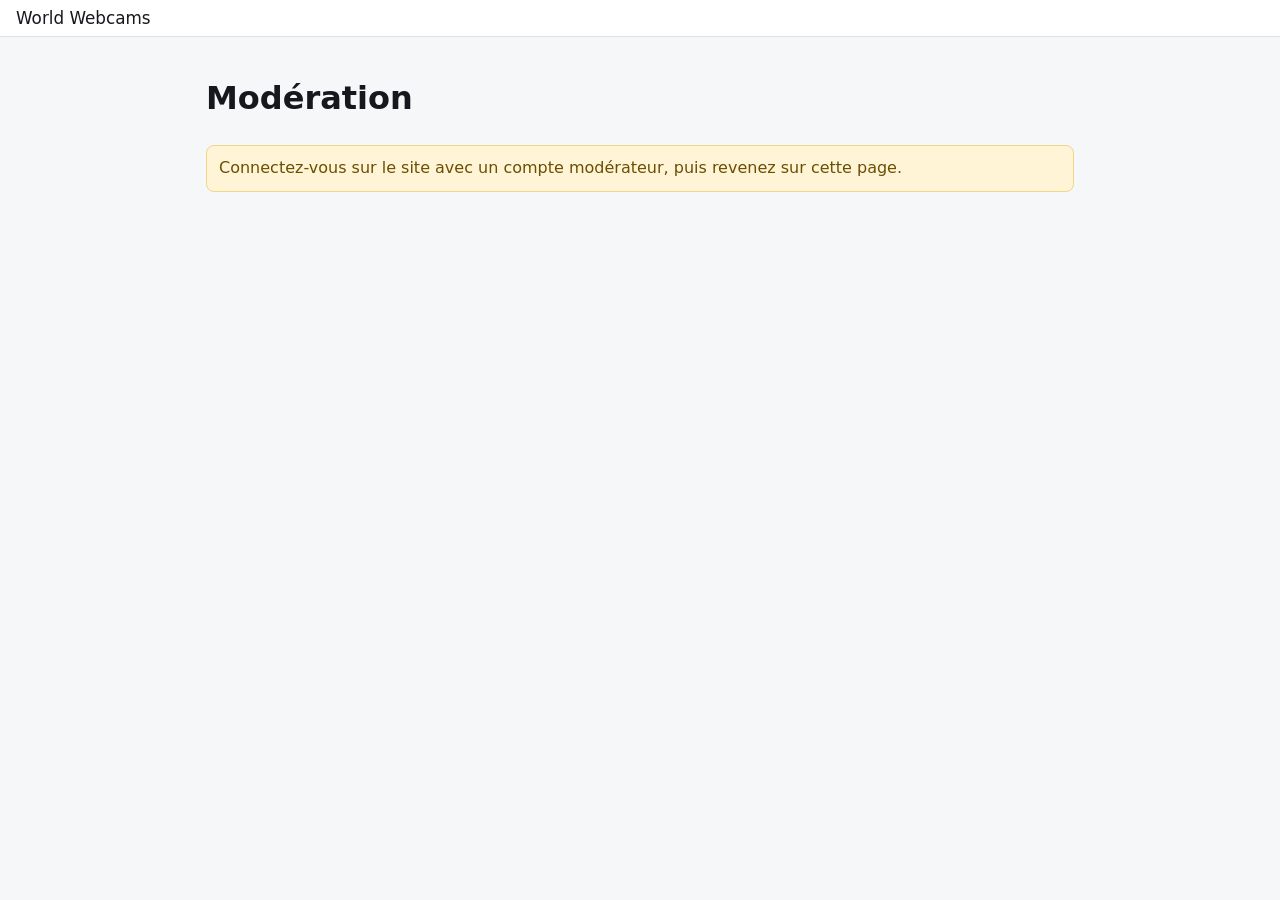
<file: web/admin.html>
<!doctype html>
<html lang="fr">
<head>
  <meta charset="utf-8">
  <meta name="viewport" content="width=device-width, initial-scale=1">
  <title>Modération</title>
  <link rel="stylesheet" href="style.css">
</head>
<body class="doc">
  <header>
    <a class="logo" href="./">World Webcams</a>
    <span class="muted" id="who"></span>
  </header>
  <main class="doc-body admin">
    <h1>Modération</h1>
    <p id="denied" class="todo" hidden>Connectez-vous sur le site avec un compte modérateur, puis revenez sur cette page.</p>

    <section id="panels" hidden>
      <h2>Sources</h2>
      <p class="muted">Désactiver une source masque ses webcams (sauf si une autre source active les recense aussi),
        retire ses lecteurs et arrête sa collecte. Rien n'est supprimé : on peut la réactiver à tout moment.</p>
      <table id="sources"></table>

      <h2>Demandes de retrait <span class="count" id="removals-count"></span></h2>
      <div id="removals" class="cards"></div>

      <h2>Webcams en attente <span class="count" id="pending-count"></span></h2>
      <p class="muted">Webcams proposées par les utilisateurs, ou masquées par une demande de retrait.</p>
      <div id="pending" class="cards"></div>

      <h2>Sites bloqués</h2>
      <form id="block-form" class="inline-form">
        <input name="url" placeholder="exemple.com ou https://exemple.com/webcam" required>
        <input name="reason" placeholder="Raison (optionnel)">
        <button class="primary">Bloquer</button>
      </form>
      <table id="blocked"></table>
    </section>
  </main>
  <div id="toast" class="toast" hidden></div>
  <script src="admin.js"></script>
</body>
</html>
</file>
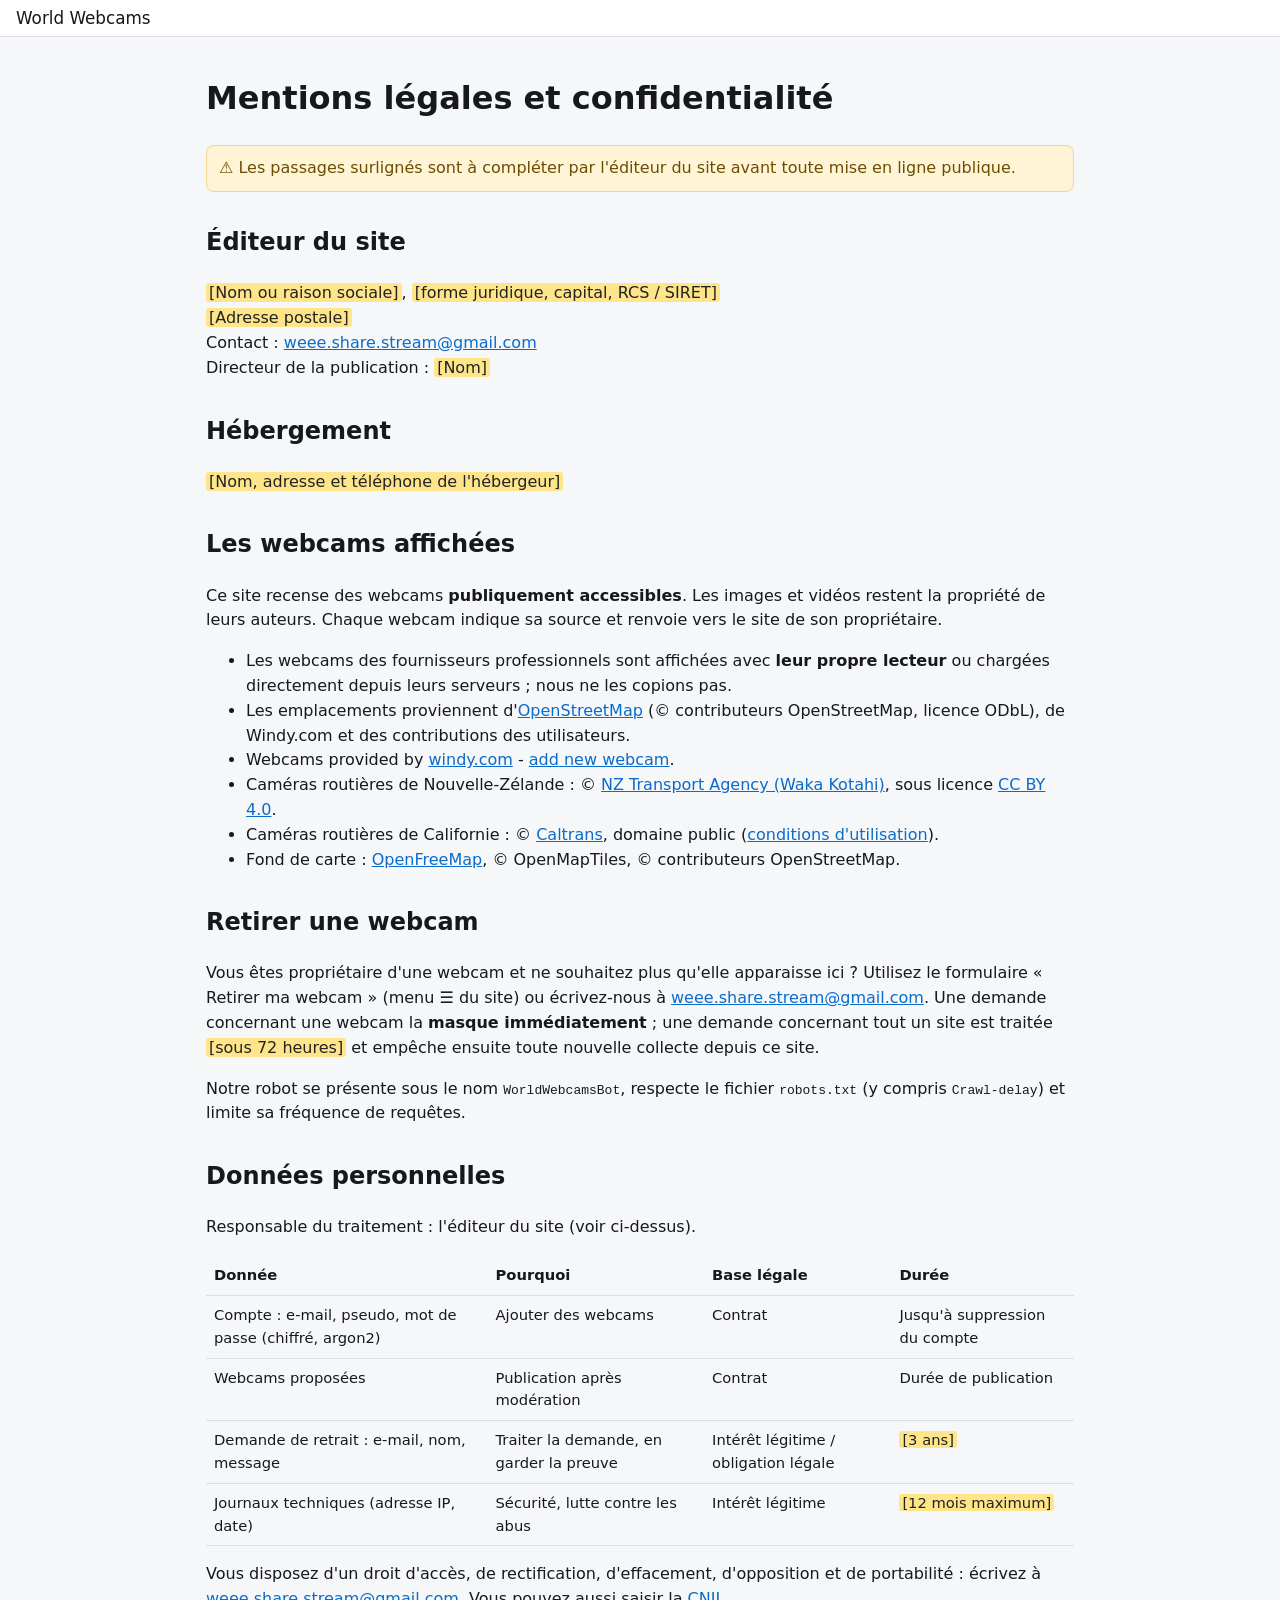
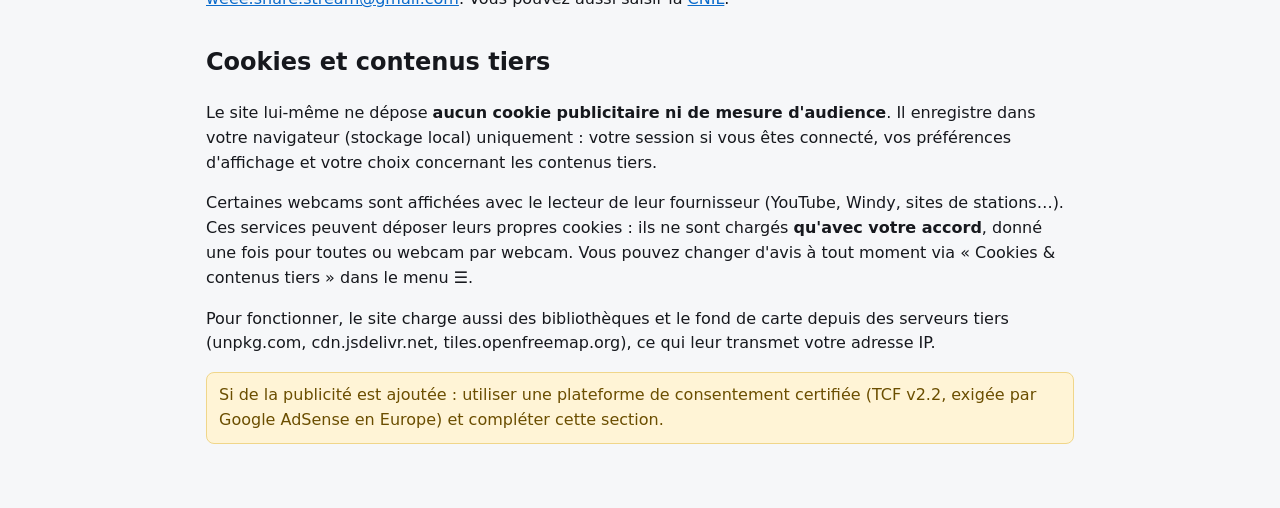
<file: web/legal.html>
<!doctype html>
<html lang="fr">
<head>
  <meta charset="utf-8">
  <meta name="viewport" content="width=device-width, initial-scale=1">
  <title>Mentions légales et confidentialité</title>
  <link rel="stylesheet" href="style.css">
</head>
<body class="doc">
  <header>
    <a class="logo" href="./">World Webcams</a>
  </header>
  <main class="doc-body">
    <h1>Mentions légales et confidentialité</h1>
    <p class="todo">⚠️ Les passages surlignés sont à compléter par l'éditeur du site avant toute mise en ligne publique.</p>

    <h2 id="editeur">Éditeur du site</h2>
    <p>
      <mark>[Nom ou raison sociale]</mark>, <mark>[forme juridique, capital, RCS / SIRET]</mark><br>
      <mark>[Adresse postale]</mark><br>
      Contact : <a href="mailto:weee.share.stream@gmail.com">weee.share.stream@gmail.com</a><br>
      Directeur de la publication : <mark>[Nom]</mark>
    </p>

    <h2 id="hebergement">Hébergement</h2>
    <p><mark>[Nom, adresse et téléphone de l'hébergeur]</mark></p>

    <h2 id="webcams">Les webcams affichées</h2>
    <p>Ce site recense des webcams <strong>publiquement accessibles</strong>. Les images et vidéos restent la propriété
      de leurs auteurs. Chaque webcam indique sa source et renvoie vers le site de son propriétaire.</p>
    <ul>
      <li>Les webcams des fournisseurs professionnels sont affichées avec <strong>leur propre lecteur</strong> ou
        chargées directement depuis leurs serveurs ; nous ne les copions pas.</li>
      <li>Les emplacements proviennent d'<a href="https://www.openstreetmap.org/copyright">OpenStreetMap</a>
        (© contributeurs OpenStreetMap, licence ODbL), de Windy.com et des contributions des utilisateurs.</li>
      <li>Webcams provided by <a href="https://www.windy.com/">windy.com</a> -
        <a href="https://www.windy.com/webcams/add">add new webcam</a>.</li>
      <li>Caméras routières de Nouvelle-Zélande : © <a href="https://www.nzta.govt.nz/traffic-and-travel-information/use-our-data">NZ Transport Agency (Waka Kotahi)</a>, sous licence <a href="https://creativecommons.org/licenses/by/4.0/">CC BY 4.0</a>.</li>
      <li>Caméras routières de Californie : © <a href="https://dot.ca.gov/">Caltrans</a>, domaine public (<a href="https://dot.ca.gov/conditions-of-use">conditions d'utilisation</a>).</li>
      <li>Fond de carte : <a href="https://openfreemap.org/">OpenFreeMap</a>, © OpenMapTiles, © contributeurs OpenStreetMap.</li>
    </ul>

    <h2 id="retrait">Retirer une webcam</h2>
    <p>Vous êtes propriétaire d'une webcam et ne souhaitez plus qu'elle apparaisse ici ? Utilisez le formulaire
      « Retirer ma webcam » (menu ☰ du site) ou écrivez-nous à
      <a href="mailto:weee.share.stream@gmail.com">weee.share.stream@gmail.com</a>.
      Une demande concernant une webcam la <strong>masque immédiatement</strong> ; une demande concernant tout un site
      est traitée <mark>[sous 72 heures]</mark> et empêche ensuite toute nouvelle collecte depuis ce site.</p>
    <p>Notre robot se présente sous le nom <code>WorldWebcamsBot</code>, respecte le fichier <code>robots.txt</code>
      (y compris <code>Crawl-delay</code>) et limite sa fréquence de requêtes.</p>

    <h2 id="donnees">Données personnelles</h2>
    <p>Responsable du traitement : l'éditeur du site (voir ci-dessus).</p>
    <table>
      <tr><th>Donnée</th><th>Pourquoi</th><th>Base légale</th><th>Durée</th></tr>
      <tr><td>Compte : e-mail, pseudo, mot de passe (chiffré, argon2)</td><td>Ajouter des webcams</td><td>Contrat</td><td>Jusqu'à suppression du compte</td></tr>
      <tr><td>Webcams proposées</td><td>Publication après modération</td><td>Contrat</td><td>Durée de publication</td></tr>
      <tr><td>Demande de retrait : e-mail, nom, message</td><td>Traiter la demande, en garder la preuve</td><td>Intérêt légitime / obligation légale</td><td><mark>[3 ans]</mark></td></tr>
      <tr><td>Journaux techniques (adresse IP, date)</td><td>Sécurité, lutte contre les abus</td><td>Intérêt légitime</td><td><mark>[12 mois maximum]</mark></td></tr>
    </table>
    <p>Vous disposez d'un droit d'accès, de rectification, d'effacement, d'opposition et de portabilité : écrivez à
      <a href="mailto:weee.share.stream@gmail.com">weee.share.stream@gmail.com</a>. Vous pouvez aussi saisir la
      <a href="https://www.cnil.fr/">CNIL</a>.</p>

    <h2 id="cookies">Cookies et contenus tiers</h2>
    <p>Le site lui-même ne dépose <strong>aucun cookie publicitaire ni de mesure d'audience</strong>. Il enregistre
      dans votre navigateur (stockage local) uniquement : votre session si vous êtes connecté, vos préférences
      d'affichage et votre choix concernant les contenus tiers.</p>
    <p>Certaines webcams sont affichées avec le lecteur de leur fournisseur (YouTube, Windy, sites de stations…).
      Ces services peuvent déposer leurs propres cookies : ils ne sont chargés <strong>qu'avec votre accord</strong>,
      donné une fois pour toutes ou webcam par webcam. Vous pouvez changer d'avis à tout moment via
      « Cookies &amp; contenus tiers » dans le menu ☰.</p>
    <p>Pour fonctionner, le site charge aussi des bibliothèques et le fond de carte depuis des serveurs tiers
      (unpkg.com, cdn.jsdelivr.net, tiles.openfreemap.org), ce qui leur transmet votre adresse IP.</p>
    <p class="todo">Si de la publicité est ajoutée : utiliser une plateforme de consentement certifiée (TCF v2.2,
      exigée par Google AdSense en Europe) et compléter cette section.</p>
  </main>
</body>
</html>
</file>
<file: web/style.css>
:root {
  --bg: #f6f7f9;
  --surface: #ffffff;
  --text: #16181d;
  --muted: #5f6673;
  --border: #dde1e7;
  --accent: #0b6bcb;
  --accent-text: #ffffff;
  --live: #1e9e5a;
  --dead: #8a919c;
  --error: #c62828;
  --radius: 12px;
  font-family: system-ui, -apple-system, "Segoe UI", Roboto, sans-serif;
}

@media (prefers-color-scheme: dark) {
  :root {
    --bg: #111317;
    --surface: #1b1e24;
    --text: #eceef2;
    --muted: #9aa1ad;
    --border: #2d323b;
    --accent: #4c9ef0;
    --accent-text: #0b0d10;
    --error: #ff6b6b;
  }
}

* { box-sizing: border-box; }
html, body { margin: 0; height: 100%; background: var(--bg); color: var(--text); }
body { display: flex; flex-direction: column; }

header {
  display: flex; align-items: center; gap: 12px; flex-wrap: wrap;
  padding: 8px 16px; background: var(--surface); border-bottom: 1px solid var(--border);
}
.logo { font-size: 1.05rem; margin-right: auto; }
nav, .account { display: flex; gap: 6px; }

button {
  font: inherit; cursor: pointer; border-radius: 8px; padding: 7px 12px;
  border: 1px solid var(--border); background: var(--surface); color: var(--text);
}
button.primary { background: var(--accent); border-color: var(--accent); color: var(--accent-text); }
button.tab.active { border-color: var(--accent); color: var(--accent); }
button.link { border: none; background: none; color: var(--accent); padding: 4px 0; }

main { flex: 1; position: relative; min-height: 0; }
.view { display: none; position: absolute; inset: 0; }
.view.active { display: block; }
#map { position: absolute; inset: 0; }

.stats {
  position: absolute; left: 12px; bottom: 28px; z-index: 1;
  background: var(--surface); border: 1px solid var(--border); border-radius: 8px;
  padding: 6px 10px; font-size: .85rem; color: var(--muted);
}

/* Discover */
#view-discover { overflow-y: auto; }
.deck { max-width: 720px; margin: 0 auto; padding: 16px; display: flex; flex-direction: column; gap: 12px; }
.card {
  background: var(--surface); border: 1px solid var(--border); border-radius: var(--radius);
  overflow: hidden; touch-action: pan-y; user-select: none;
  transition: transform .25s ease, opacity .25s ease;
}
.card.dragging { transition: none; }
.media { position: relative; aspect-ratio: 16 / 9; background: #000; color: #aaa; }
.stage { position: absolute; inset: 0; display: grid; place-items: center; text-align: center; padding: 0; font-size: .9rem; }
.stage img, .stage video, .stage iframe { width: 100%; height: 100%; object-fit: contain; border: 0; display: block; }
.media-bar {
  position: absolute; left: 8px; right: 8px; bottom: 8px; display: flex; gap: 6px; align-items: center;
  flex-wrap: wrap; pointer-events: none;
}
.media-bar > * { pointer-events: auto; }
.media-bar .badge { margin-right: auto; }
.media-bar button, .media-bar a, .badge {
  font-size: .78rem; padding: 4px 9px; border-radius: 999px; border: none; text-decoration: none;
  background: rgb(0 0 0 / .62); color: #fff; backdrop-filter: blur(4px);
}
.badge.live { background: #c62828; }
.media .credit {
  position: absolute; top: 6px; right: 8px; font-size: .7rem; color: #fff; text-decoration: none;
  background: rgb(0 0 0 / .55); padding: 2px 7px; border-radius: 6px;
}
.card-info { padding: 12px 16px; }
.card-info h2 { margin: 0 0 4px; font-size: 1.15rem; }
.card-info p { margin: 0; color: var(--muted); }
.deck-actions { display: flex; gap: 8px; }
.deck-actions button { flex: 1; padding: 12px; }
.hint { text-align: center; color: var(--muted); font-size: .85rem; margin: 0; }

/* Map popup */
.maplibregl-popup-content { background: var(--surface); color: var(--text); padding: 0; border-radius: 10px; overflow: hidden; width: 300px; }
.maplibregl-popup-tip { border-top-color: var(--surface) !important; border-bottom-color: var(--surface) !important; }
.popup-body { padding: 8px 12px 10px; }
.popup-body h4 { margin: 0 0 2px; }
.popup-body p { margin: 0; color: var(--muted); font-size: .85rem; }
.popup-body a { color: var(--accent); font-size: .85rem; margin-right: 8px; }
.maplibregl-popup-close-button { color: #fff; font-size: 18px; z-index: 1; }

/* Dialogs */
dialog {
  border: 1px solid var(--border); border-radius: var(--radius); background: var(--surface); color: var(--text);
  width: min(460px, calc(100vw - 32px)); padding: 20px;
}
dialog::backdrop { background: rgb(0 0 0 / .45); }
dialog h3 { margin-top: 0; }
dialog label { display: flex; flex-direction: column; gap: 4px; margin-bottom: 10px; font-size: .9rem; color: var(--muted); }
dialog input, dialog textarea {
  font: inherit; padding: 8px; border-radius: 8px; border: 1px solid var(--border);
  background: var(--bg); color: var(--text);
}
.row { display: flex; gap: 8px; }
.row label { flex: 1; }
.actions { display: flex; justify-content: flex-end; gap: 8px; margin-top: 8px; }
.actions .link { margin-right: auto; }
.error { color: var(--error); min-height: 1em; margin: 0; font-size: .9rem; }

.toast {
  position: fixed; left: 50%; bottom: 24px; transform: translateX(-50%); z-index: 10;
  background: var(--text); color: var(--bg); padding: 10px 16px; border-radius: 8px; max-width: calc(100vw - 32px);
}

@media (max-width: 600px) {
  header { padding: 8px 12px; }
  .logo { width: 100%; }
  .account { margin-left: auto; }
}

/* Info menu */
.menu { position: relative; }
.menu summary { list-style: none; cursor: pointer; padding: 7px 11px; border: 1px solid var(--border); border-radius: 8px; }
.menu summary::-webkit-details-marker { display: none; }
.menu-items {
  position: absolute; right: 0; top: calc(100% + 6px); z-index: 20; min-width: 250px;
  display: flex; flex-direction: column; background: var(--surface); border: 1px solid var(--border);
  border-radius: 10px; padding: 6px; box-shadow: 0 8px 24px rgb(0 0 0 / .18);
}
.menu-items a { color: var(--text); text-decoration: none; padding: 8px 10px; border-radius: 6px; }
.menu-items a:hover { background: var(--bg); }

button.danger, .media-bar button.danger { background: #c62828; color: #fff; }

/* Consent */
.consent-banner {
  position: fixed; left: 16px; right: 16px; bottom: 16px; z-index: 30; max-width: 720px; margin: 0 auto;
  background: var(--surface); border: 1px solid var(--border); border-radius: var(--radius);
  padding: 14px 16px; box-shadow: 0 10px 30px rgb(0 0 0 / .25);
}
.consent-banner p { margin: 0 0 10px; font-size: .92rem; }
.consent-banner a { color: var(--accent); }
.consent-gate { display: grid; gap: 10px; justify-items: center; padding: 16px; color: #ddd; }
.consent-gate p { margin: 0; }
.consent-gate button { font-size: .85rem; }

/* Removal form */
.hint-text { color: var(--muted); font-size: .88rem; margin: 0 0 10px; }
fieldset.row { border: none; padding: 0; margin: 0 0 10px; gap: 16px; }
label.radio { flex-direction: row; align-items: center; gap: 6px; color: var(--text); margin: 0; }
.hp { position: absolute; left: -10000px; width: 1px; height: 1px; overflow: hidden; }

/* Document pages (legal, admin) */
body.doc { display: block; height: auto; min-height: 100%; }
body.doc header .logo { color: var(--text); text-decoration: none; }
.doc-body { max-width: 900px; margin: 0 auto; padding: 16px 16px 48px; line-height: 1.55; }
.doc-body h2 { margin-top: 32px; }
.doc-body a { color: var(--accent); }
.doc-body table { width: 100%; border-collapse: collapse; font-size: .92rem; }
.doc-body th, .doc-body td { text-align: left; padding: 8px; border-bottom: 1px solid var(--border); vertical-align: top; }
.doc-body blockquote { margin: 6px 0; padding: 6px 10px; border-left: 3px solid var(--border); color: var(--muted); }
.doc-body mark { background: #ffe58a; color: #222; padding: 0 3px; border-radius: 3px; }
.todo { background: #fff4d6; color: #6b4e00; border: 1px solid #f0d68a; padding: 10px 12px; border-radius: 8px; }
.muted { color: var(--muted); }
.count { color: var(--muted); font-weight: normal; font-size: .9em; }
.on { color: var(--live); font-weight: 600; }
.off { color: var(--error); font-weight: 600; }
.cards { display: grid; grid-template-columns: repeat(auto-fill, minmax(260px, 1fr)); gap: 12px; }
.admin-card { background: var(--surface); border: 1px solid var(--border); border-radius: var(--radius); padding: 12px; overflow-wrap: anywhere; }
.admin-card p { margin: 0 0 6px; }
.admin-card img { width: 100%; aspect-ratio: 16 / 9; object-fit: cover; border-radius: 8px; margin-bottom: 8px; background: #000; }
.admin-card .actions { flex-wrap: wrap; justify-content: flex-start; }
.inline-form { display: flex; gap: 8px; flex-wrap: wrap; margin-bottom: 12px; }
.inline-form input { flex: 1 1 200px; font: inherit; padding: 8px; border-radius: 8px; border: 1px solid var(--border); background: var(--bg); color: var(--text); }
@media (prefers-color-scheme: dark) {
  .todo { background: #3a3014; color: #f3dc9a; border-color: #5c4a1a; }
}
</file>
